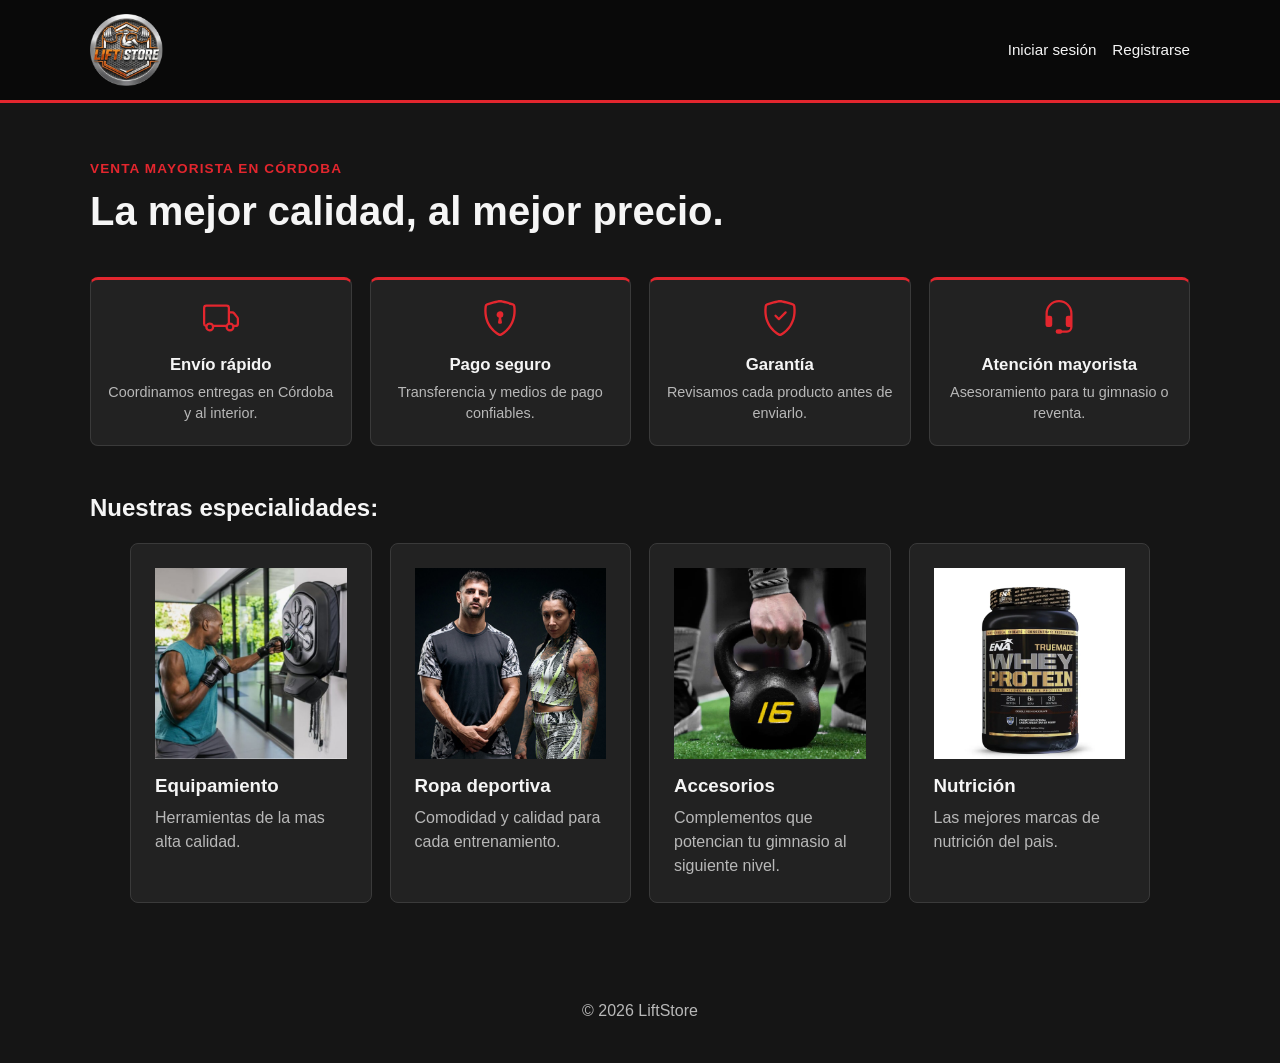
<file: index.html>
<!DOCTYPE html>
<html lang="es">
<head>
	<meta charset="UTF-8">
	<meta name="viewport" content="width=device-width, initial-scale=1.0">
	<title>LiftStore</title>
	<link rel="stylesheet" href="css/styles.css">
	<link rel="icon" href="assets/logo.png" type="image/png">
</head>
<body>
	<header class="header"></header>

	<main class="container contenido-inicio">
		<section class="introduccion">
			<p class="etiqueta-superior">Venta Mayorista en Córdoba</p>
			<h1>La mejor calidad, al mejor precio.</h1>
		</section>

		<section class="confianza">
			<div class="cuadricula-confianza">
				<article class="tarjeta-confianza">
					<svg class="icono-confianza" xmlns="http://www.w3.org/2000/svg" viewBox="0 0 16 16" aria-hidden="true" fill="currentColor">
						<path d="M0 3.5A1.5 1.5 0 0 1 1.5 2h9A1.5 1.5 0 0 1 12 3.5V5h1.02a1.5 1.5 0 0 1 1.17.563l1.481 1.85a1.5 1.5 0 0 1 .329.938V10.5a1.5 1.5 0 0 1-1.5 1.5H14a2 2 0 1 1-4 0H5a2 2 0 1 1-3.998-.085A1.5 1.5 0 0 1 0 10.5zm1.294 7.456A2 2 0 0 1 4.732 11h5.536a2 2 0 0 1 .732-.732V3.5a.5.5 0 0 0-.5-.5h-9a.5.5 0 0 0-.5.5v7a.5.5 0 0 0 .294.456M12 10a2 2 0 0 1 1.732 1h.768a.5.5 0 0 0 .5-.5V8.35a.5.5 0 0 0-.11-.312l-1.48-1.85A.5.5 0 0 0 13.02 6H12zm-9 1a1 1 0 1 0 0 2 1 1 0 0 0 0-2m9 0a1 1 0 1 0 0 2 1 1 0 0 0 0-2"/>
					</svg>
					<h2>Envío rápido</h2>
					<p>Coordinamos entregas en Córdoba y al interior.</p>
				</article>
				<article class="tarjeta-confianza">
					<svg class="icono-confianza" xmlns="http://www.w3.org/2000/svg" viewBox="0 0 16 16" aria-hidden="true" fill="currentColor">
						<path d="M5.338 1.59a61 61 0 0 0-2.837.856.48.48 0 0 0-.328.39c-.554 4.157.726 7.19 2.253 9.188a10.7 10.7 0 0 0 2.287 2.233c.346.244.652.42.893.533q.18.085.293.118a1 1 0 0 0 .101.025 1 1 0 0 0 .1-.025q.114-.034.294-.118c.24-.113.547-.29.893-.533a10.7 10.7 0 0 0 2.287-2.233c1.527-1.997 2.807-5.031 2.253-9.188a.48.48 0 0 0-.328-.39c-.651-.213-1.75-.56-2.837-.855C9.552 1.29 8.531 1.067 8 1.067c-.53 0-1.552.223-2.662.524zM5.072.56C6.157.265 7.31 0 8 0s1.843.265 2.928.56c1.11.3 2.229.655 2.887.87a1.54 1.54 0 0 1 1.044 1.262c.596 4.477-.787 7.795-2.465 9.99a11.8 11.8 0 0 1-2.517 2.453 7 7 0 0 1-1.048.625c-.28.132-.581.24-.829.24s-.548-.108-.829-.24a7 7 0 0 1-1.048-.625 11.8 11.8 0 0 1-2.517-2.453C1.928 10.487.545 7.169 1.141 2.692A1.54 1.54 0 0 1 2.185 1.43 63 63 0 0 1 5.072.56"/>
						<path d="M9.5 6.5a1.5 1.5 0 0 1-1 1.415l.385 1.99a.5.5 0 0 1-.491.595h-.788a.5.5 0 0 1-.49-.595l.384-1.99a1.5 1.5 0 1 1 2-1.415"/>
					</svg>
					<h2>Pago seguro</h2>
					<p>Transferencia y medios de pago confiables.</p>
				</article>
				<article class="tarjeta-confianza">
					<svg class="icono-confianza" xmlns="http://www.w3.org/2000/svg" viewBox="0 0 16 16" aria-hidden="true" fill="currentColor">
						<path d="M5.338 1.59a61 61 0 0 0-2.837.856.48.48 0 0 0-.328.39c-.554 4.157.726 7.19 2.253 9.188a10.7 10.7 0 0 0 2.287 2.233c.346.244.652.42.893.533q.18.085.293.118a1 1 0 0 0 .101.025 1 1 0 0 0 .1-.025q.114-.034.294-.118c.24-.113.547-.29.893-.533a10.7 10.7 0 0 0 2.287-2.233c1.527-1.997 2.807-5.031 2.253-9.188a.48.48 0 0 0-.328-.39c-.651-.213-1.75-.56-2.837-.855C9.552 1.29 8.531 1.067 8 1.067c-.53 0-1.552.223-2.662.524zM5.072.56C6.157.265 7.31 0 8 0s1.843.265 2.928.56c1.11.3 2.229.655 2.887.87a1.54 1.54 0 0 1 1.044 1.262c.596 4.477-.787 7.795-2.465 9.99a11.8 11.8 0 0 1-2.517 2.453 7 7 0 0 1-1.048.625c-.28.132-.581.24-.829.24s-.548-.108-.829-.24a7 7 0 0 1-1.048-.625 11.8 11.8 0 0 1-2.517-2.453C1.928 10.487.545 7.169 1.141 2.692A1.54 1.54 0 0 1 2.185 1.43 63 63 0 0 1 5.072.56"/>
						<path d="M10.854 5.146a.5.5 0 0 1 0 .708l-3 3a.5.5 0 0 1-.708 0l-1.5-1.5a.5.5 0 1 1 .708-.708L7.5 7.793l2.646-2.647a.5.5 0 0 1 .708 0"/>
					</svg>
					<h2>Garantía</h2>
					<p>Revisamos cada producto antes de enviarlo.</p>
				</article>
				<article class="tarjeta-confianza">
					<svg class="icono-confianza" xmlns="http://www.w3.org/2000/svg" viewBox="0 0 16 16" aria-hidden="true" fill="currentColor">
						<path d="M8 1a5 5 0 0 0-5 5v1h1a1 1 0 0 1 1 1v3a1 1 0 0 1-1 1H3a1 1 0 0 1-1-1V6a6 6 0 1 1 12 0v6a2.5 2.5 0 0 1-2.5 2.5H9.366a1 1 0 0 1-.866.5h-1a1 1 0 1 1 0-2h1a1 1 0 0 1 .866.5H11.5A1.5 1.5 0 0 0 13 12h-1a1 1 0 0 1-1-1V8a1 1 0 0 1 1-1h1V6a5 5 0 0 0-5-5"/>
					</svg>
					<h2>Atención mayorista</h2>
					<p>Asesoramiento para tu gimnasio o reventa.</p>
				</article>
			</div>
		</section>

		<section aria-labelledby="categorias-titulo">
			<h2 id="categorias-titulo">Nuestras especialidades:</h2>
			<div class="cuadricula-categorias">
				<a class="tarjeta-categoria" href="pages/equipamiento.html">
					<img class="imagen-categoria" src="assets/fotoequip.png" alt="Equipamiento de gimnasio">
					<h3>Equipamiento</h3>
					<p>Herramientas de la mas alta calidad.</p>
				</a>
				<a class="tarjeta-categoria" href="pages/ropa-deportiva.html">
					<img class="imagen-categoria" src="assets/fotoropadeportiva.png" alt="Ropa deportiva">
					<h3>Ropa deportiva</h3>
					<p>Comodidad y calidad para cada entrenamiento.</p>
				</a>
				<a class="tarjeta-categoria" href="pages/accesorios.html">
					<img class="imagen-categoria" src="assets/fotoaccesorio.png" alt="Accesorios deportivos">
					<h3>Accesorios</h3>
					<p>Complementos que potencian tu gimnasio al siguiente nivel.</p>
				</a>
				<a class="tarjeta-categoria" href="pages/nutricion.html">
					<img class="imagen-categoria" src="assets/proteina en polvo.png" alt="Nutrición deportiva">
					<h3>Nutrición</h3>
					<p>Las mejores marcas de nutrición del pais.</p>
				</a>
			</div>
		</section>

		<section id="seccion-destacados" class="destacados" hidden>
			<h2>Productos destacados</h2>
			<div id="destacados" class="lista-productos"></div>
		</section>
	</main>

	<footer class="footer">
		<p>&copy; 2026 LiftStore</p>
	</footer>

    <script src="js/sesion.js"></script>
    <script src="js/datos.js"></script>
    <script src="js/navbar.js"></script>
    <script src="js/cards.js"></script>
    <script src="js/productos.js"></script>
</body>
</html>
</file>
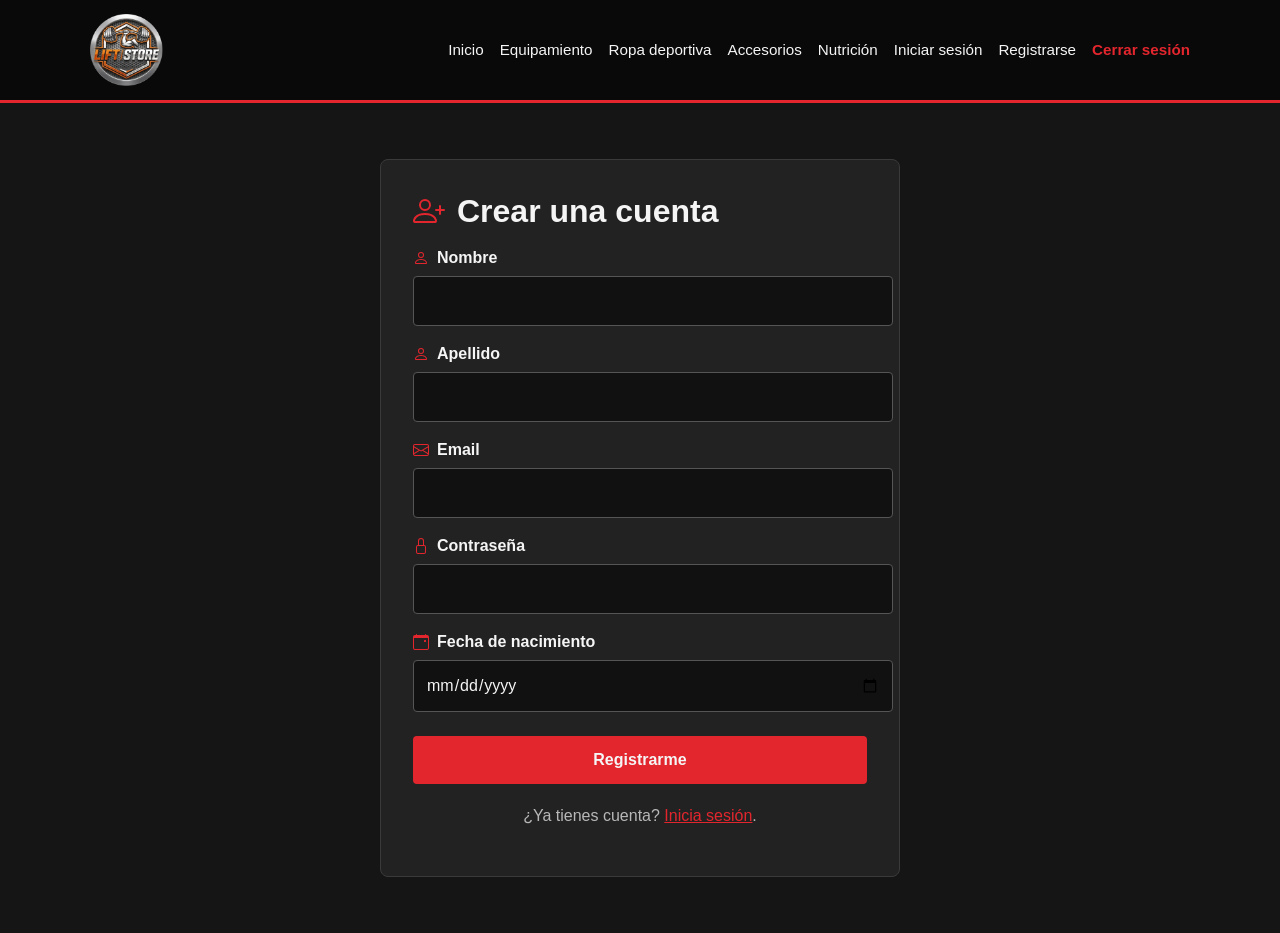
<file: registro.html>
<!DOCTYPE html>
<html lang="es">
<head>
    <meta charset="UTF-8">
    <meta name="viewport" content="width=device-width, initial-scale=1.0">
    <title>LiftStore | Registro</title>
    <link rel="stylesheet" href="styles.css">
    <link rel="icon" href="assets/logo.png" type="image/png">
</head>
<body>
    <header class="header">
        <nav class="navbar">
            <a class="marca" href="index.html" aria-label="LiftStore"><img src="assets/logo.png" alt="Logo de LiftStore"></a>
            <div class="enlaces-navegacion">
                <a href="index.html">Inicio</a>
                <a href="equipamiento.html">Equipamiento</a>
                <a href="ropa-deportiva.html">Ropa deportiva</a>
                <a href="accesorios.html">Accesorios</a>
                <a href="nutricion.html">Nutrición</a>
                <a href="login.html">Iniciar sesión</a>
                <a href="registro.html">Registrarse</a>
                <a class="cerrar-sesion" href="index.html">Cerrar sesión</a>
            </div>
        </nav>
    </header>
    <main class="container container-autenticacion">
        <section class="caja-formulario">
            <h1>
                <svg class="icono-formulario" xmlns="http://www.w3.org/2000/svg" viewBox="0 0 16 16" aria-hidden="true" fill="currentColor">
                    <path d="M6 8a3 3 0 1 0 0-6 3 3 0 0 0 0 6m2-3a2 2 0 1 1-4 0 2 2 0 0 1 4 0m4 8c0 1-1 1-1 1H1s-1 0-1-1 1-4 6-4 6 3 6 4m-1-.004c-.001-.246-.154-.986-.832-1.664C9.516 10.68 8.289 10 6 10s-3.516.68-4.168 1.332c-.678.678-.83 1.418-.832 1.664z"/>
                    <path fill-rule="evenodd" d="M13.5 5a.5.5 0 0 1 .5.5V7h1.5a.5.5 0 0 1 0 1H14v1.5a.5.5 0 0 1-1 0V8h-1.5a.5.5 0 0 1 0-1H13V5.5a.5.5 0 0 1 .5-.5"/>
                </svg>
                Crear una cuenta
            </h1>
            <form action="#" method="post">
                <label for="nombre">
                    <svg class="icono-campo" xmlns="http://www.w3.org/2000/svg" viewBox="0 0 16 16" aria-hidden="true" fill="currentColor">
                        <path d="M8 8a3 3 0 1 0 0-6 3 3 0 0 0 0 6m2-3a2 2 0 1 1-4 0 2 2 0 0 1 4 0m4 8c0 1-1 1-1 1H3s-1 0-1-1 1-4 6-4 6 3 6 4m-1-.004c-.001-.246-.154-.986-.832-1.664C11.516 10.68 10.289 10 8 10s-3.516.68-4.168 1.332c-.678.678-.83 1.418-.832 1.664z"/>
                    </svg>
                    Nombre
                </label>
                <input type="text" id="nombre" name="nombre" required>
                <label for="apellido">
                    <svg class="icono-campo" xmlns="http://www.w3.org/2000/svg" viewBox="0 0 16 16" aria-hidden="true" fill="currentColor">
                        <path d="M8 8a3 3 0 1 0 0-6 3 3 0 0 0 0 6m2-3a2 2 0 1 1-4 0 2 2 0 0 1 4 0m4 8c0 1-1 1-1 1H3s-1 0-1-1 1-4 6-4 6 3 6 4m-1-.004c-.001-.246-.154-.986-.832-1.664C11.516 10.68 10.289 10 8 10s-3.516.68-4.168 1.332c-.678.678-.83 1.418-.832 1.664z"/>
                    </svg>
                    Apellido
                </label>
                <input type="text" id="apellido" name="apellido" required>
                <label for="email">
                    <svg class="icono-campo" xmlns="http://www.w3.org/2000/svg" viewBox="0 0 16 16" aria-hidden="true" fill="currentColor">
                        <path d="M0 4a2 2 0 0 1 2-2h12a2 2 0 0 1 2 2v8a2 2 0 0 1-2 2H2a2 2 0 0 1-2-2zm2-1a1 1 0 0 0-1 1v.217l7 4.2 7-4.2V4a1 1 0 0 0-1-1zm13 2.383-4.708 2.825L15 11.105zm-.034 6.876-5.64-3.471L8 9.583l-1.326-.795-5.64 3.47A1 1 0 0 0 2 13h12a1 1 0 0 0 .966-.741M1 11.105l4.708-2.897L1 5.383z"/>
                    </svg>
                    Email
                </label>
                <input type="email" id="email" name="email" required>
                <label for="password">
                    <svg class="icono-campo" xmlns="http://www.w3.org/2000/svg" viewBox="0 0 16 16" aria-hidden="true" fill="currentColor">
                        <path d="M8 1a2 2 0 0 1 2 2v4H6V3a2 2 0 0 1 2-2m3 6V3a3 3 0 0 0-6 0v4a2 2 0 0 0-2 2v5a2 2 0 0 0 2 2h6a2 2 0 0 0 2-2V9a2 2 0 0 0-2-2M5 8h6a1 1 0 0 1 1 1v5a1 1 0 0 1-1 1H5a1 1 0 0 1-1-1V9a1 1 0 0 1 1-1"/>
                    </svg>
                    Contraseña
                </label>
                <input type="password" id="password" name="password" required>
                <label for="fecha-nacimiento">
                    <svg class="icono-campo" xmlns="http://www.w3.org/2000/svg" viewBox="0 0 16 16" aria-hidden="true" fill="currentColor">
                        <path d="M11 6.5a.5.5 0 0 1 .5-.5h1a.5.5 0 0 1 .5.5v1a.5.5 0 0 1-.5.5h-1a.5.5 0 0 1-.5-.5z"/>
                        <path d="M3.5 0a.5.5 0 0 1 .5.5V1h8V.5a.5.5 0 0 1 1 0V1h1a2 2 0 0 1 2 2v11a2 2 0 0 1-2 2H2a2 2 0 0 1-2-2V3a2 2 0 0 1 2-2h1V.5a.5.5 0 0 1 .5-.5M1 4v10a1 1 0 0 0 1 1h12a1 1 0 0 0 1-1V4z"/>
                    </svg>
                    Fecha de nacimiento
                </label>
                <input type="date" id="fecha-nacimiento" name="fecha-nacimiento" required>
                <button type="submit">Registrarme</button>
            </form>
            <p class="nota-formulario">¿Ya tienes cuenta? <a href="login.html">Inicia sesión</a>.</p>
        </section>
    </main>
</body>
</html>
</file>
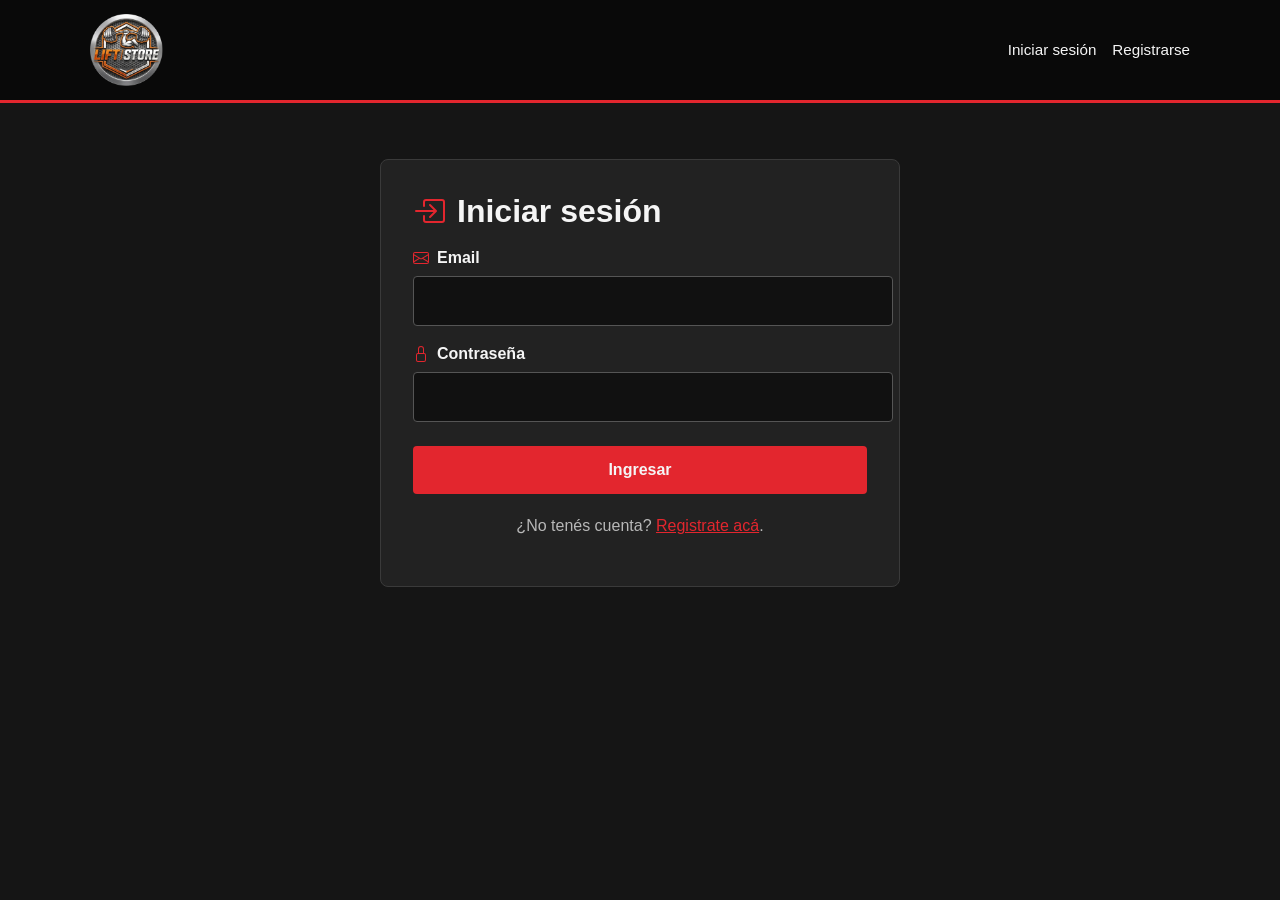
<file: pages/accesorios.html>
<!doctype html>
<html lang="es">
  <head>
    <meta charset="UTF-8" />
    <meta name="viewport" content="width=device-width, initial-scale=1.0" />
    <title>LiftStore</title>
    <link rel="stylesheet" href="../css/styles.css" />
    <link rel="icon" href="../assets/logo.png" type="image/png" />
  </head>

  <body>
    <header class="header"></header>
    <main class="contenedor pagina-categoria">
      <h1 id="titulo-pag"></h1>
      <p>Complementos esenciales para el entrenamiento.</p>
      <div class="lista-productos" id="lista-productos" data-categoria="accesorios"></div>
    </main>

    <script src="../js/sesion.js"></script>
    <script src="../js/datos.js"></script>
    <script src="../js/navbar.js"></script>
    <script src="../js/cards.js"></script>
    <script src="../js/productos.js"></script>
</body>
</html>
</file>
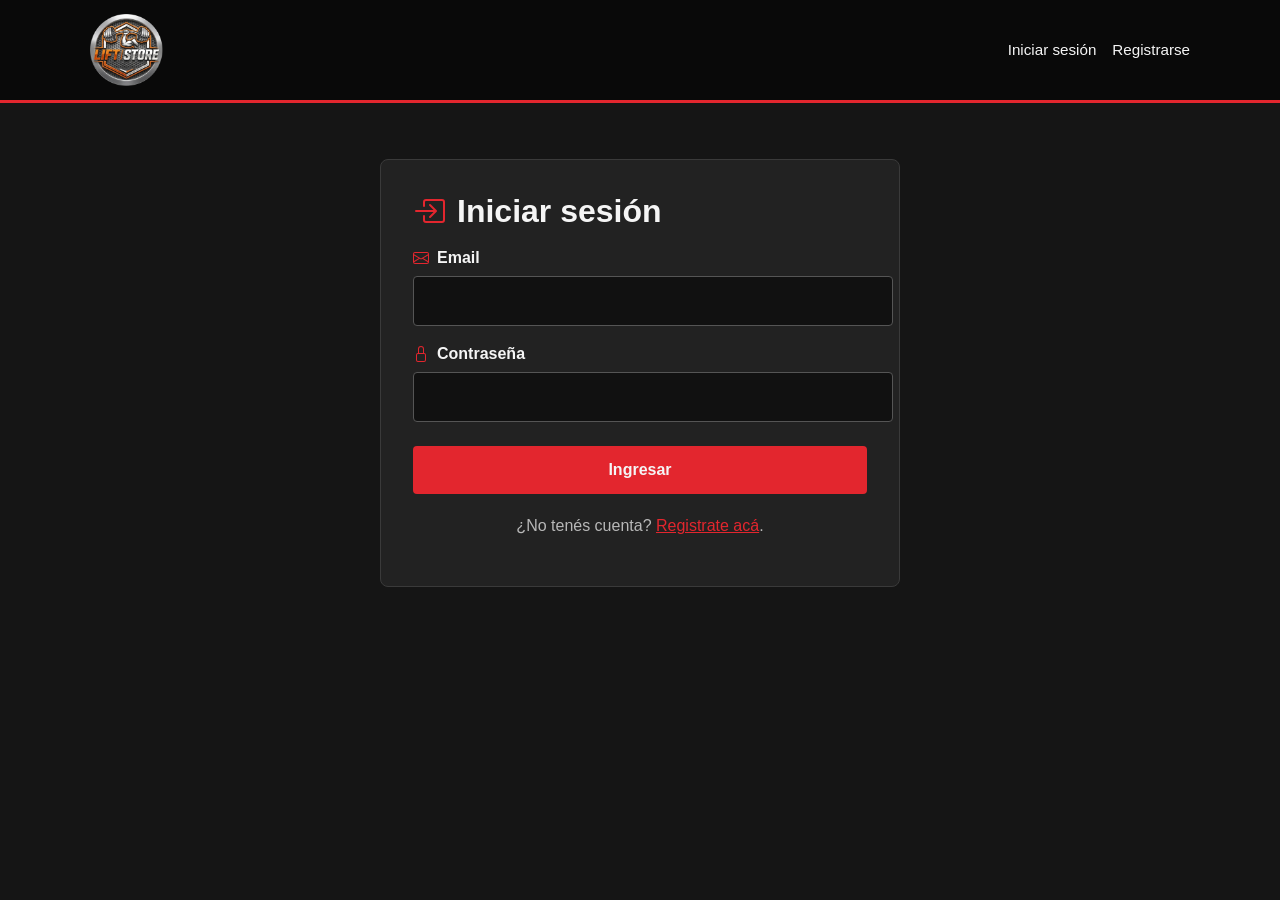
<file: pages/carrito.html>
<!doctype html>
<html lang="es">
  <head>
    <meta charset="UTF-8" />
    <meta name="viewport" content="width=device-width, initial-scale=1.0" />
    <title>LiftStore | Carrito</title>
    <link rel="stylesheet" href="../css/styles.css" />
    <link rel="icon" href="../assets/logo.png" type="image/png" />
  </head>
  <body>
    <header class="header"></header>
    <main class="contenedor pagina-categoria">
      <h1 id="titulo-pag"></h1>
      <div id="lista-carrito" class="lista-carrito"></div>
    </main>

    <script src="../js/sesion.js"></script>
    <script src="../js/datos.js"></script>
    <script src="../js/navbar.js"></script>
    <script src="../js/carrito.js"></script>
</body>
</html>
</file>
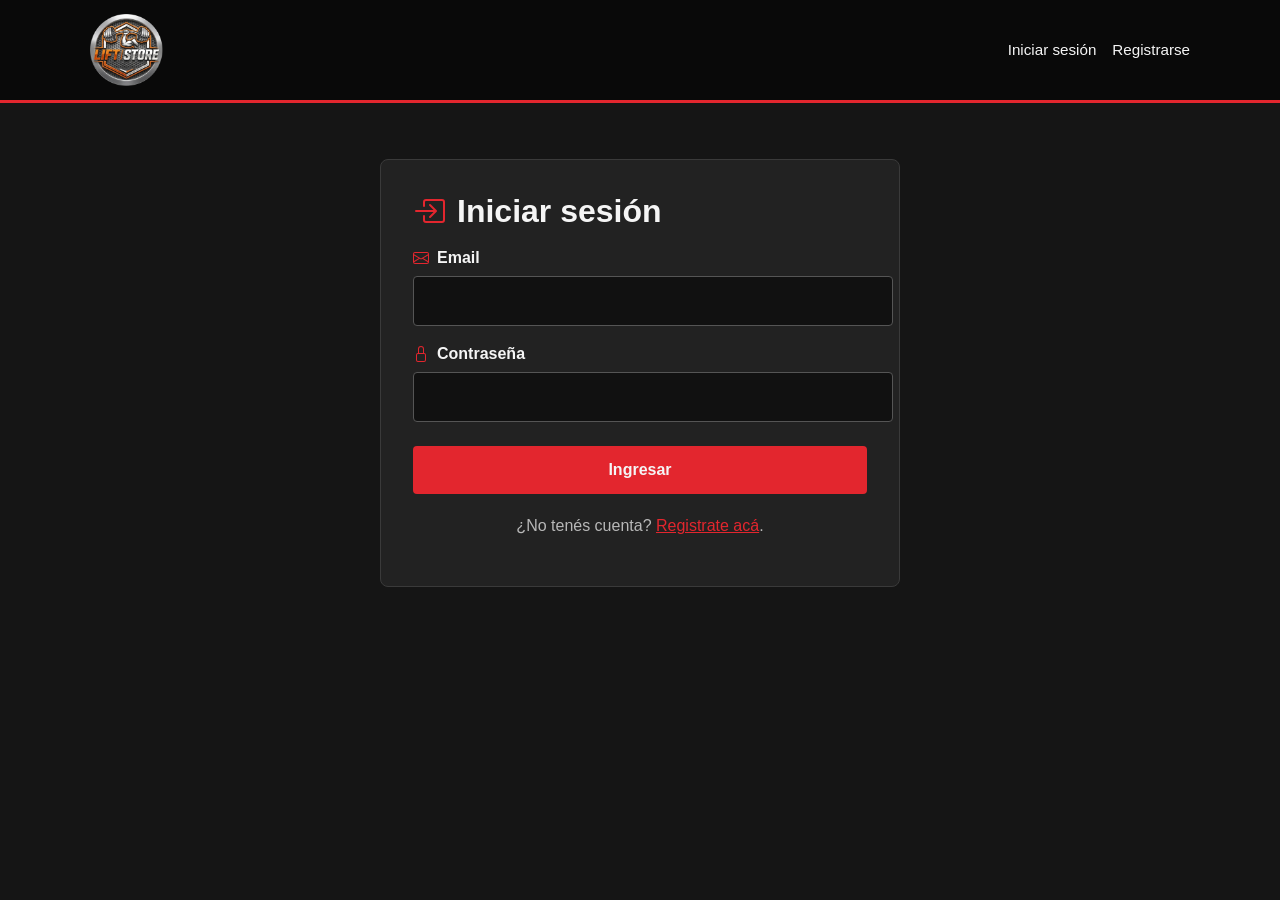
<file: pages/equipamiento.html>
<!doctype html>
<html lang="es">
  <head>
    <meta charset="UTF-8" />
    <meta name="viewport" content="width=device-width, initial-scale=1.0" />
    <title>LiftStore</title>
    <link rel="stylesheet" href="../css/styles.css" />
    <link rel="icon" href="../assets/logo.png" type="image/png" />
  </head>
  <body>
    <header class="header"></header>
    <main class="contenedor pagina-categoria">
      <h1 id="titulo-pag"></h1>
      <p>Herramientas para entrenar con intensidad y seguridad.</p>
      <div class="lista-productos" id="lista-productos" data-categoria="equipamiento"></div>
    </main>

    <script src="../js/sesion.js"></script>
    <script src="../js/datos.js"></script>
    <script src="../js/navbar.js"></script>
    <script src="../js/cards.js"></script>
    <script src="../js/productos.js"></script>
</body>
</html>
</file>
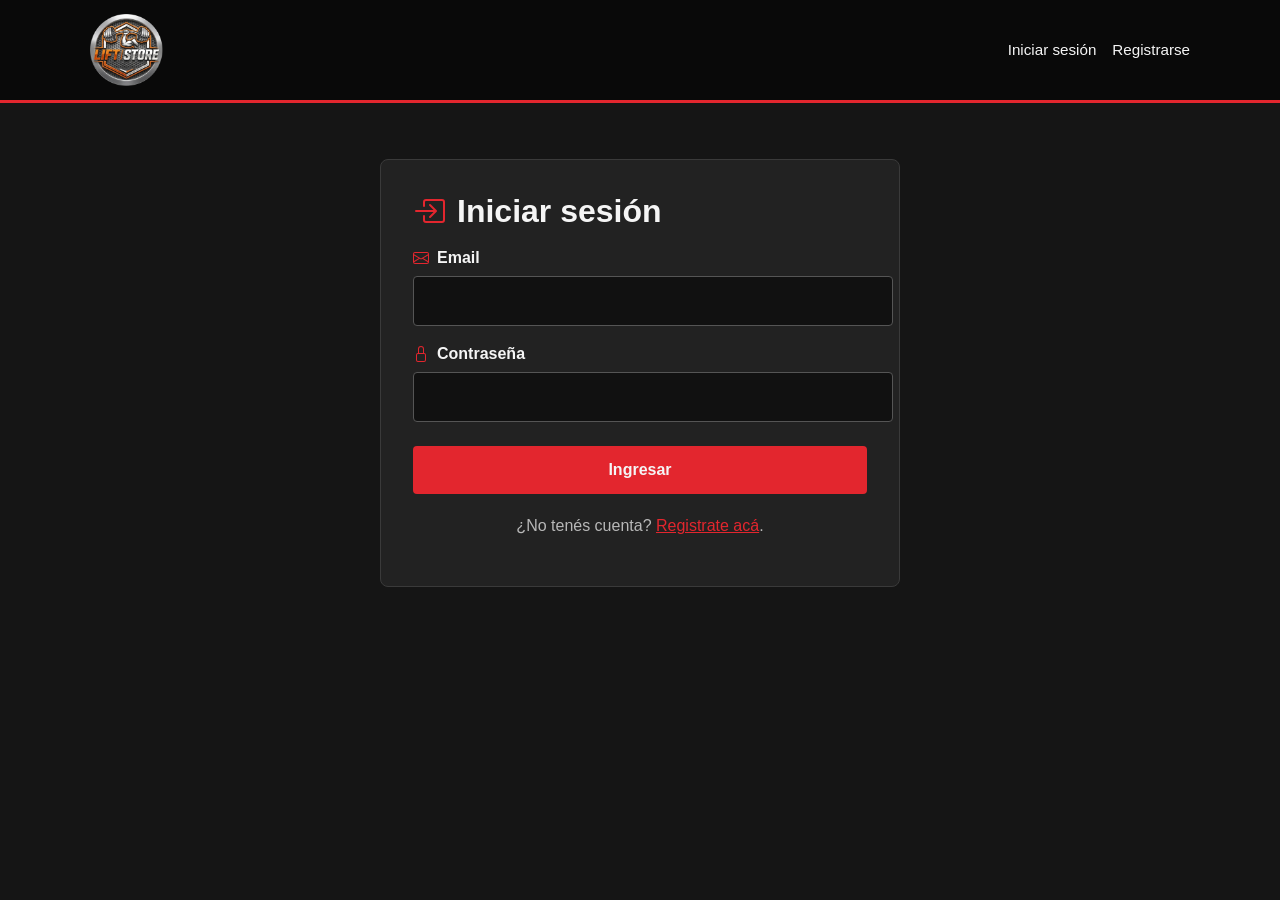
<file: pages/login.html>
<!doctype html>
<html lang="es">
  <head>
    <meta charset="UTF-8" />
    <meta name="viewport" content="width=device-width, initial-scale=1.0" />
    <title>LiftStore | Iniciar sesión</title>
    <link rel="stylesheet" href="../css/styles.css" />
    <link rel="icon" href="../assets/logo.png" type="image/png" />
  </head>
  <body>
    <header class="header"></header>
    <main class="container container-autenticacion">
      <section class="caja-formulario">
        <h1>
          <svg class="icono-formulario" xmlns="http://www.w3.org/2000/svg" viewBox="0 0 16 16" aria-hidden="true" fill="currentColor">
            <path fill-rule="evenodd" d="M6 3.5a.5.5 0 0 1 .5-.5h8a.5.5 0 0 1 .5.5v9a.5.5 0 0 1-.5.5h-8a.5.5 0 0 1-.5-.5v-2a.5.5 0 0 0-1 0v2A1.5 1.5 0 0 0 6.5 14h8a1.5 1.5 0 0 0 1.5-1.5v-9A1.5 1.5 0 0 0 14.5 2h-8A1.5 1.5 0 0 0 5 3.5v2a.5.5 0 0 0 1 0z"/>
            <path fill-rule="evenodd" d="M11.854 8.354a.5.5 0 0 0 0-.708l-3-3a.5.5 0 1 0-.708.708L10.293 7.5H1.5a.5.5 0 0 0 0 1h8.793l-2.147 2.146a.5.5 0 0 0 .708.708z"/>
          </svg>
          Iniciar sesión
        </h1>
        <form action="#" method="post" id="form-login">
          <label for="email">
            <svg class="icono-campo" xmlns="http://www.w3.org/2000/svg" viewBox="0 0 16 16" aria-hidden="true" fill="currentColor">
              <path d="M0 4a2 2 0 0 1 2-2h12a2 2 0 0 1 2 2v8a2 2 0 0 1-2 2H2a2 2 0 0 1-2-2zm2-1a1 1 0 0 0-1 1v.217l7 4.2 7-4.2V4a1 1 0 0 0-1-1zm13 2.383-4.708 2.825L15 11.105zm-.034 6.876-5.64-3.471L8 9.583l-1.326-.795-5.64 3.47A1 1 0 0 0 2 13h12a1 1 0 0 0 .966-.741M1 11.105l4.708-2.897L1 5.383z"/>
            </svg>
            Email
          </label>
          <input type="email" id="email" name="email" required />
          <label for="password">
            <svg class="icono-campo" xmlns="http://www.w3.org/2000/svg" viewBox="0 0 16 16" aria-hidden="true" fill="currentColor">
              <path d="M8 1a2 2 0 0 1 2 2v4H6V3a2 2 0 0 1 2-2m3 6V3a3 3 0 0 0-6 0v4a2 2 0 0 0-2 2v5a2 2 0 0 0 2 2h6a2 2 0 0 0 2-2V9a2 2 0 0 0-2-2M5 8h6a1 1 0 0 1 1 1v5a1 1 0 0 1-1 1H5a1 1 0 0 1-1-1V9a1 1 0 0 1 1-1"/>
            </svg>
            Contraseña
          </label>
          <input type="password" id="password" name="password" required />
          <button type="submit">Ingresar</button>
        </form>
        <p class="nota-formulario">
          ¿No tenés cuenta? <a href="registro.html">Registrate acá</a>.
        </p>
      </section>
    </main>

    <script src="../js/sesion.js"></script>
    <script src="../js/datos.js"></script>
    <script src="../js/navbar.js"></script>
</body>
</html>
</file>
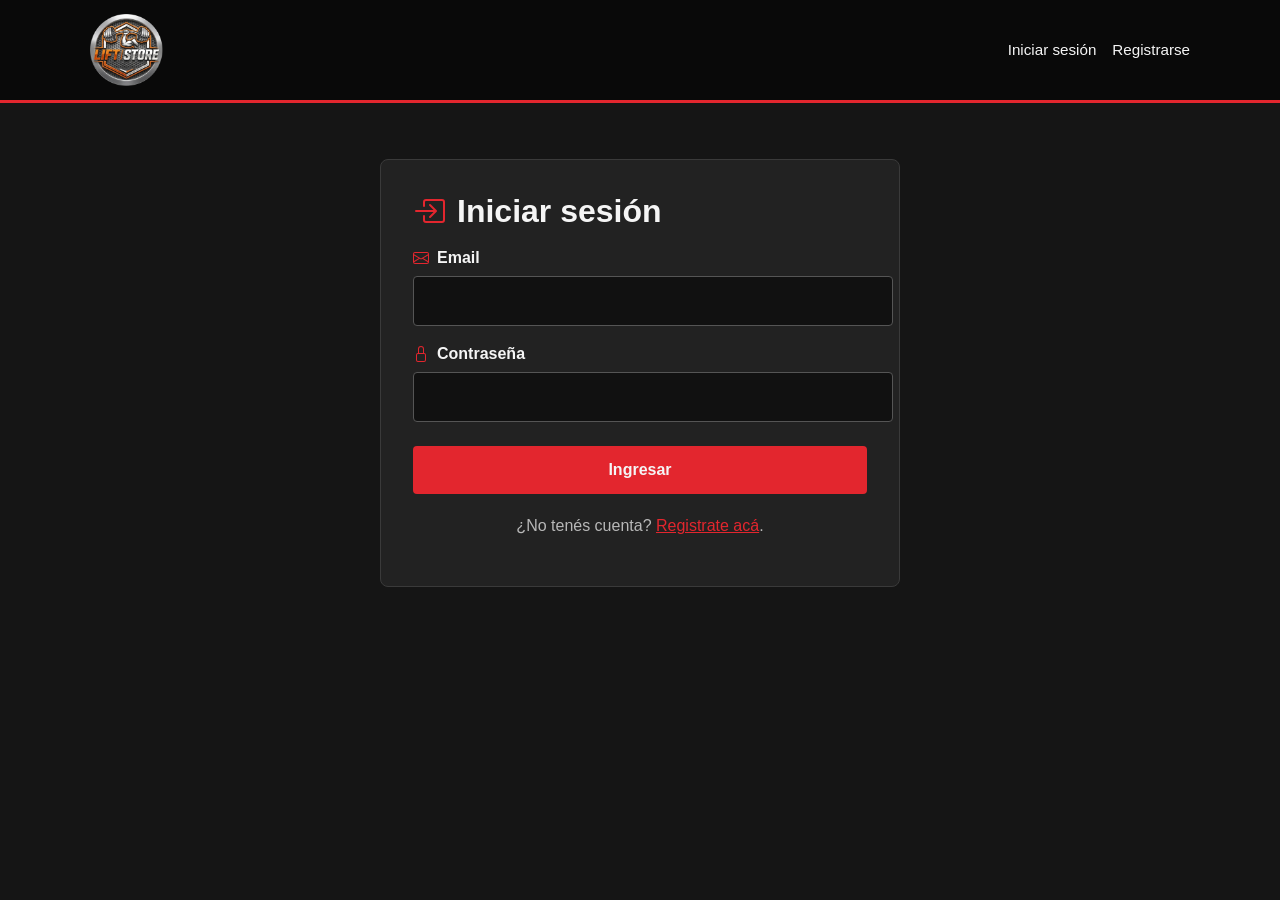
<file: pages/nutricion.html>
<!doctype html>
<html lang="es">
  <head>
    <meta charset="UTF-8" />
    <meta name="viewport" content="width=device-width, initial-scale=1.0" />
    <title>LiftStore</title>
    <link rel="stylesheet" href="../css/styles.css" />
    <link rel="icon" href="../assets/logo.png" type="image/png" />
  </head>
  <body>
    <header class="header"></header>
    <main class="contenedor pagina-categoria">
      <h1 id="titulo-pag"></h1>
      <p>Opciones para maximizar el rendimiento y facilitar dietas.</p>
      <div class="lista-productos" id="lista-productos" data-categoria="nutricion"></div>
    </main>

    <script src="../js/sesion.js"></script>
    <script src="../js/datos.js"></script>
    <script src="../js/navbar.js"></script>
    <script src="../js/cards.js"></script>
    <script src="../js/productos.js"></script>
</body>
</html>
</file>
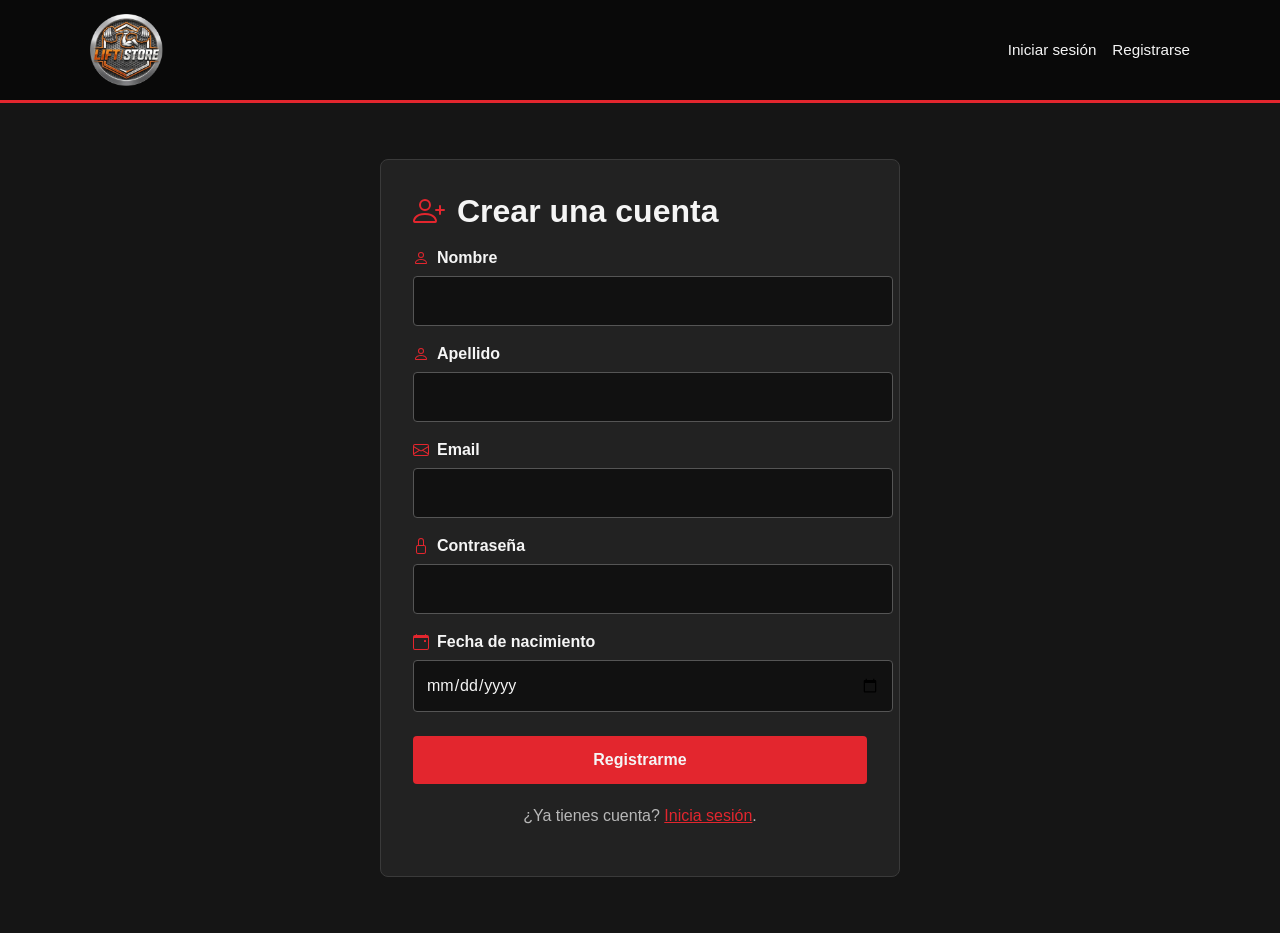
<file: pages/registro.html>
<!DOCTYPE html>
<html lang="es">
<head>
    <meta charset="UTF-8">
    <meta name="viewport" content="width=device-width, initial-scale=1.0">
    <title>LiftStore | Registro</title>
    <link rel="stylesheet" href="../css/styles.css">
    <link rel="icon" href="../assets/logo.png" type="image/png">
</head>
<body>
    <header class="header"></header>
    <main class="container container-autenticacion">
        <section class="caja-formulario">
            <h1>
                <svg class="icono-formulario" xmlns="http://www.w3.org/2000/svg" viewBox="0 0 16 16" aria-hidden="true" fill="currentColor">
                    <path d="M6 8a3 3 0 1 0 0-6 3 3 0 0 0 0 6m2-3a2 2 0 1 1-4 0 2 2 0 0 1 4 0m4 8c0 1-1 1-1 1H1s-1 0-1-1 1-4 6-4 6 3 6 4m-1-.004c-.001-.246-.154-.986-.832-1.664C9.516 10.68 8.289 10 6 10s-3.516.68-4.168 1.332c-.678.678-.83 1.418-.832 1.664z"/>
                    <path fill-rule="evenodd" d="M13.5 5a.5.5 0 0 1 .5.5V7h1.5a.5.5 0 0 1 0 1H14v1.5a.5.5 0 0 1-1 0V8h-1.5a.5.5 0 0 1 0-1H13V5.5a.5.5 0 0 1 .5-.5"/>
                </svg>
                Crear una cuenta
            </h1>
            <form action="#" method="post">
                <label for="nombre">
                    <svg class="icono-campo" xmlns="http://www.w3.org/2000/svg" viewBox="0 0 16 16" aria-hidden="true" fill="currentColor">
                        <path d="M8 8a3 3 0 1 0 0-6 3 3 0 0 0 0 6m2-3a2 2 0 1 1-4 0 2 2 0 0 1 4 0m4 8c0 1-1 1-1 1H3s-1 0-1-1 1-4 6-4 6 3 6 4m-1-.004c-.001-.246-.154-.986-.832-1.664C11.516 10.68 10.289 10 8 10s-3.516.68-4.168 1.332c-.678.678-.83 1.418-.832 1.664z"/>
                    </svg>
                    Nombre
                </label>
                <input type="text" id="nombre" name="nombre" required>
                <label for="apellido">
                    <svg class="icono-campo" xmlns="http://www.w3.org/2000/svg" viewBox="0 0 16 16" aria-hidden="true" fill="currentColor">
                        <path d="M8 8a3 3 0 1 0 0-6 3 3 0 0 0 0 6m2-3a2 2 0 1 1-4 0 2 2 0 0 1 4 0m4 8c0 1-1 1-1 1H3s-1 0-1-1 1-4 6-4 6 3 6 4m-1-.004c-.001-.246-.154-.986-.832-1.664C11.516 10.68 10.289 10 8 10s-3.516.68-4.168 1.332c-.678.678-.83 1.418-.832 1.664z"/>
                    </svg>
                    Apellido
                </label>
                <input type="text" id="apellido" name="apellido" required>
                <label for="email">
                    <svg class="icono-campo" xmlns="http://www.w3.org/2000/svg" viewBox="0 0 16 16" aria-hidden="true" fill="currentColor">
                        <path d="M0 4a2 2 0 0 1 2-2h12a2 2 0 0 1 2 2v8a2 2 0 0 1-2 2H2a2 2 0 0 1-2-2zm2-1a1 1 0 0 0-1 1v.217l7 4.2 7-4.2V4a1 1 0 0 0-1-1zm13 2.383-4.708 2.825L15 11.105zm-.034 6.876-5.64-3.471L8 9.583l-1.326-.795-5.64 3.47A1 1 0 0 0 2 13h12a1 1 0 0 0 .966-.741M1 11.105l4.708-2.897L1 5.383z"/>
                    </svg>
                    Email
                </label>
                <input type="email" id="email" name="email" required>
                <label for="password">
                    <svg class="icono-campo" xmlns="http://www.w3.org/2000/svg" viewBox="0 0 16 16" aria-hidden="true" fill="currentColor">
                        <path d="M8 1a2 2 0 0 1 2 2v4H6V3a2 2 0 0 1 2-2m3 6V3a3 3 0 0 0-6 0v4a2 2 0 0 0-2 2v5a2 2 0 0 0 2 2h6a2 2 0 0 0 2-2V9a2 2 0 0 0-2-2M5 8h6a1 1 0 0 1 1 1v5a1 1 0 0 1-1 1H5a1 1 0 0 1-1-1V9a1 1 0 0 1 1-1"/>
                    </svg>
                    Contraseña
                </label>
                <input type="password" id="password" name="password" required>
                <label for="fecha-nacimiento">
                    <svg class="icono-campo" xmlns="http://www.w3.org/2000/svg" viewBox="0 0 16 16" aria-hidden="true" fill="currentColor">
                        <path d="M11 6.5a.5.5 0 0 1 .5-.5h1a.5.5 0 0 1 .5.5v1a.5.5 0 0 1-.5.5h-1a.5.5 0 0 1-.5-.5z"/>
                        <path d="M3.5 0a.5.5 0 0 1 .5.5V1h8V.5a.5.5 0 0 1 1 0V1h1a2 2 0 0 1 2 2v11a2 2 0 0 1-2 2H2a2 2 0 0 1-2-2V3a2 2 0 0 1 2-2h1V.5a.5.5 0 0 1 .5-.5M1 4v10a1 1 0 0 0 1 1h12a1 1 0 0 0 1-1V4z"/>
                    </svg>
                    Fecha de nacimiento
                </label>
                <input type="date" id="fecha-nacimiento" name="fecha-nacimiento" required>
                <button type="submit">Registrarme</button>
            </form>
            <p class="nota-formulario">¿Ya tienes cuenta? <a href="login.html">Inicia sesión</a>.</p>
        </section>
    </main>
    <script src="../js/sesion.js"></script>
    <script src="../js/datos.js"></script>
    <script src="../js/navbar.js"></script>
</body>
</html>
</file>
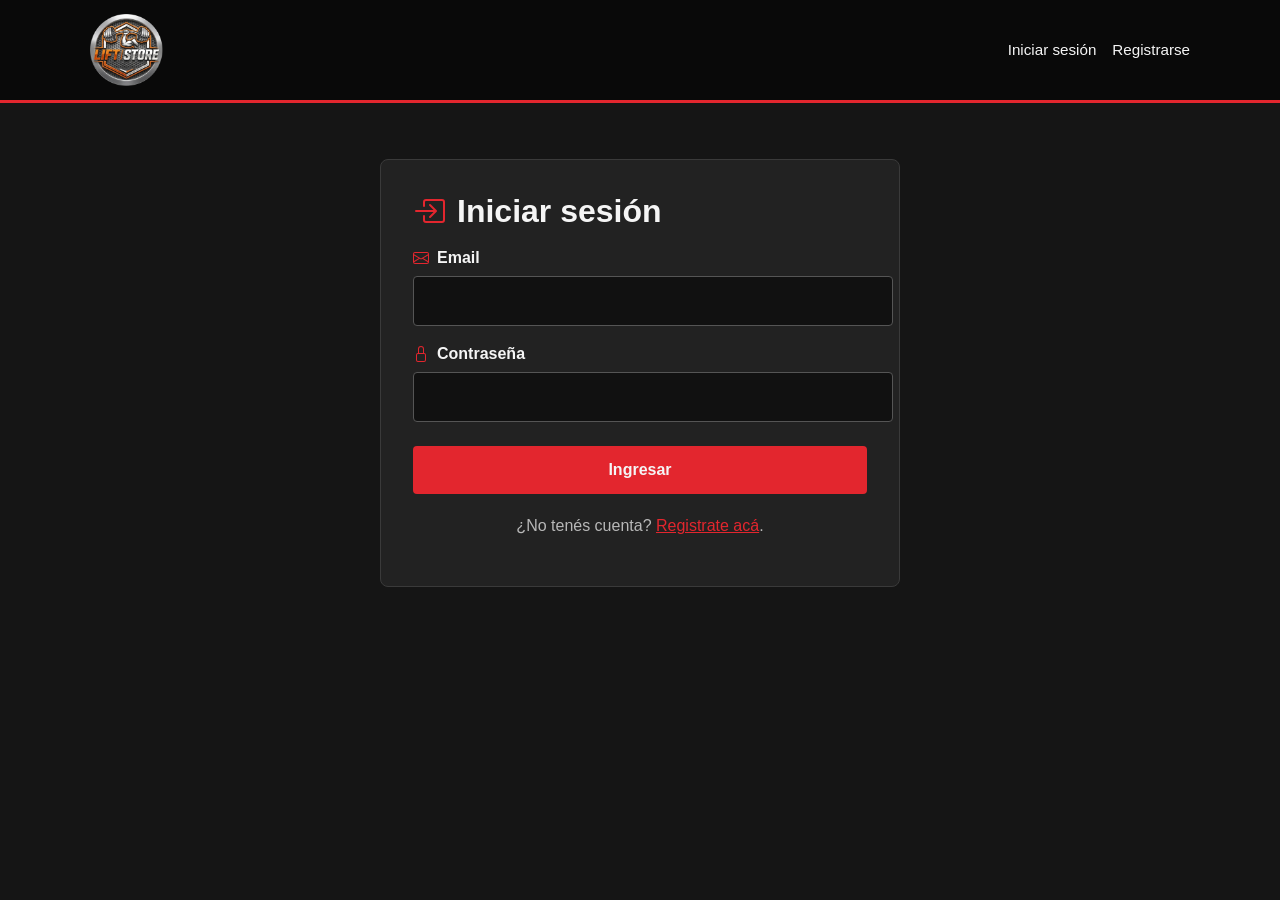
<file: pages/ropa-deportiva.html>
<!DOCTYPE html>
<html lang="es">
<head>
    <meta charset="UTF-8">
    <meta name="viewport" content="width=device-width, initial-scale=1.0">
    <title>LiftStore</title>
    <link rel="stylesheet" href="../css/styles.css">
    <link rel="icon" href="../assets/logo.png" type="image/png">
</head>
<body>
    <header class="header"></header>
    <main class="contenedor pagina-categoria">
        <h1 id="titulo-pag"></h1>
        <p>Prendas cómodas para moverte con libertad.</p>
        <div class="lista-productos" id="lista-productos" data-categoria="ropa-deportiva"></div>
    </main>

    <script src="../js/sesion.js"></script>
    <script src="../js/datos.js"></script>
    <script src="../js/navbar.js"></script>
    <script src="../js/cards.js"></script>
    <script src="../js/productos.js"></script>
</body>
</html>
</file>
<file: css/styles.css>
:root {
    --rojo: #e3262e;
    --rojo-oscuro: #a71920;
    --negro: #090909;
    --fondo: #151515;
    --texto: #f5f5f5;
    --gris: #b8b8b8;
    --panel: #222222;
    --borde: #3a3a3a;
    --white: #ffffff;
    --border: #d9e1ec;
}

body {
    margin: 0;
    color: var(--texto);
    background: var(--fondo);
    font-family: Arial, sans-serif;
    line-height: 1.5;
}

.header {
    background: var(--negro);
    color: var(--texto);
    border-bottom: 3px solid var(--rojo);
}

.navbar {
    display: flex;
    align-items: center;
    justify-content: space-between;
    gap: 24px;
    max-width: 1100px;
    margin: 0 auto;
    padding: 14px 24px;
}

.marca {
    display: block;
    height: 72px;
    color: var(--texto);
    text-decoration: none;
    white-space: nowrap;
}

.marca img {
    display: block;
    width: auto;
    height: 100%;
    object-fit: contain;
}

.enlaces-navegacion {
    display: flex;
    flex-wrap: wrap;
    justify-content: flex-end;
    gap: 10px 16px;
}

.enlaces-navegacion a {
    color: var(--texto);
    font-size: 0.95rem;
    text-decoration: none;
}

.enlaces-navegacion a:hover,
.enlaces-navegacion a:focus {
    color: var(--rojo);
}

.enlaces-navegacion .cerrar-sesion {
    color: var(--rojo);
    font-weight: bold;
}

.container,
.contenedor {
    max-width: 1100px;
    margin: 0 auto;
    padding: 56px 24px;
}

.pagina-categoria {
    text-align: center;
}

.pagina-categoria h1 {
    margin-bottom: 0;
    font-size: 2.6rem;
    letter-spacing: 0.04em;
    text-transform: uppercase;
}

.pagina-categoria h1::after {
    content: "";
    display: block;
    width: 64px;
    height: 4px;
    margin: 14px auto 0;
    border-radius: 2px;
    background: var(--rojo);
}

.pagina-categoria > p {
    max-width: 560px;
    margin: 18px auto 0;
    color: var(--gris);
    font-size: 1.1rem;
}

.pagina-categoria .lista-productos {
    text-align: left;
}

.introduccion {
    margin-bottom: 42px;
}

.confianza {
    margin-bottom: 48px;
}

.cuadricula-confianza {
    display: grid;
    grid-template-columns: repeat(4, 1fr);
    gap: 18px;
}

.tarjeta-confianza {
    padding: 20px 16px;
    border: 1px solid var(--borde);
    border-top: 3px solid var(--rojo);
    border-radius: 8px;
    background: var(--panel);
    text-align: center;
    transition: transform 160ms ease, box-shadow 160ms ease, border-color 160ms ease;
}

.tarjeta-confianza:hover {
    transform: translateY(-3px);
    border-color: var(--rojo);
    box-shadow: 0 8px 20px rgba(227, 38, 46, 0.22);
}

.icono-confianza {
    width: 36px;
    height: 36px;
    color: var(--rojo);
    fill: currentColor;
}

.tarjeta-confianza h2 {
    margin: 12px 0 6px;
    font-size: 1.05rem;
}

.tarjeta-confianza p {
    margin: 0;
    color: var(--gris);
    font-size: 0.9rem;
}

.contenido-inicio {
    min-height: 100%;
}

.etiqueta-superior {
    margin: 0 0 8px;
    color: var(--rojo);
    font-size: 0.85rem;
    font-weight: bold;
    letter-spacing: 0.08em;
    text-transform: uppercase;
}

h1,
h2,
h3 {
    line-height: 1.2;
}

h1 {
    margin: 0 0 16px;
    font-size: 2.5rem;
}

h2 {
    margin: 0 0 20px;
}

.cuadricula-categorias {
    display: grid;
    grid-template-columns: repeat(4, 1fr);
    gap: 18px;
    width: min(100%, 1020px);
    margin: 0 auto;
}

.tarjeta-categoria {
    display: block;
    padding: 24px;
    border: 1px solid var(--borde);
    border-radius: 8px;
    color: var(--texto);
    background: var(--panel);
    text-decoration: none;
    transition: transform 160ms ease, box-shadow 160ms ease;
}

.tarjeta-categoria:hover,
.tarjeta-categoria:focus {
    transform: translateY(-3px);
    box-shadow: 0 8px 20px rgba(227, 38, 46, 0.22);
    border-color: var(--rojo);
}

.icono-categoria {
    font-size: 2rem;
}

.imagen-categoria,
.imagen-producto {
    display: block;
    width: 100%;
    object-fit: contain;
    background: #ffffff;
}

.imagen-categoria {
    aspect-ratio: 1 / 1;
    margin-bottom: 16px;
}

.tarjeta-categoria h3 {
    margin: 14px 0 8px;
}

.tarjeta-categoria p,
.lista-productos p {
    margin: 0;
    color: var(--gris);
}

.lista-productos {
    display: grid;
    grid-template-columns: repeat(3, 1fr);
    gap: 18px;
    width: min(100%, 1020px);
    margin: 28px auto 0;
}

.producto {
    display: flex;
    flex-direction: column;
    padding: 22px;
    border-left: 4px solid var(--rojo);
    background: var(--panel);
}

.imagen-producto {
    aspect-ratio: 1 / 1;
    margin: -22px -22px 18px;
    width: calc(100% + 44px);
}

.producto h2 {
    margin: 0 0 8px;
    font-size: 1.15rem;
}

.lista-productos .precio {
    margin: 12px 0;
    color: var(--texto);
    font-size: 1.2rem;
    font-weight: bold;
}

.cantidad {
    margin-top: auto;
    display: flex;
    align-items: center;
    justify-content: center;
    gap: 16px;
}

.cantidad button {
    width: 36px;
    margin: 0;
    padding: 6px;
}

.valor-cantidad {
    min-width: 24px;
    text-align: center;
    font-weight: bold;
}

.container-autenticacion {
    max-width: 520px;
}

.caja-formulario {
    padding: 32px;
    border: 1px solid var(--borde);
    border-radius: 8px;
    background: var(--panel);
}

.caja-formulario h1 {
    display: flex;
    align-items: center;
    gap: 12px;
    font-size: 2rem;
}

.icono-formulario {
    width: 32px;
    height: 32px;
    flex-shrink: 0;
    color: var(--rojo);
    fill: currentColor;
}

.caja-formulario label {
    display: flex;
    align-items: center;
    gap: 8px;
}

.icono-campo {
    width: 16px;
    height: 16px;
    flex-shrink: 0;
    color: var(--rojo);
    fill: currentColor;
}

label {
    display: block;
    margin: 16px 0 6px;
    font-weight: bold;
}

input {
    width: 100%;
    padding: 12px;
    border: 1px solid #555555;
    color: var(--texto);
    background: #111111;
    border-radius: 4px;
    font: inherit;
}

button {
    width: 100%;
    margin-top: 24px;
    padding: 12px;
    border: 0;
    border-radius: 4px;
    color: var(--texto);
    background: var(--rojo);
    cursor: pointer;
    font: inherit;
    font-weight: bold;
}

button:hover,
button:focus {
    background: var(--rojo-oscuro);
}

.nota-formulario {
    margin-top: 20px;
    color: var(--gris);
    text-align: center;
}

.nota-formulario a {
    color: var(--rojo);
}

.footer {
    padding: 24px;
    color: var(--gris);
    text-align: center;
}

@media (max-width: 800px) {
    .cuadricula-confianza {
        grid-template-columns: repeat(2, 1fr);
    }
}

@media (max-width: 520px) {
    .marca {
        height: 60px;
    }

    .cuadricula-confianza {
        grid-template-columns: 1fr;
    }
}


/* ---------- carrito y destacados ---------- */
.contador-carrito {
    display: inline-block;
    min-width: 20px;
    padding: 0 6px;
    border-radius: 10px;
    color: var(--texto);
    background: var(--rojo);
    font-size: 0.8rem;
    font-weight: bold;
    text-align: center;
}

.destacados {
    margin-top: 48px;
}

.btn-agregar {
    margin-top: 16px;
}

.lista-carrito {
    width: min(100%, 800px);
    margin: 28px auto 0;
    text-align: left;
}

.item-carrito {
    display: grid;
    grid-template-columns: 80px 1fr auto auto;
    align-items: center;
    gap: 16px;
    margin-bottom: 12px;
    padding: 12px;
    border-left: 4px solid var(--rojo);
    background: var(--panel);
}

.item-carrito h2 {
    margin: 0 0 4px;
    font-size: 1.05rem;
}

.item-carrito p {
    margin: 0;
    color: var(--gris);
}

.imagen-carrito {
    width: 80px;
    height: 80px;
    object-fit: contain;
    background: #ffffff;
}

.item-carrito .subtotal {
    color: var(--texto);
    font-weight: bold;
}

.item-carrito .btn-eliminar {
    width: auto;
    margin: 0;
    padding: 8px 14px;
}

.resumen-carrito {
    display: flex;
    align-items: center;
    justify-content: space-between;
    gap: 16px;
    margin-top: 20px;
}

.resumen-carrito .total {
    margin: 0;
    font-size: 1.4rem;
    font-weight: bold;
}

.resumen-carrito .btn-vaciar {
    width: auto;
    margin: 0;
    padding: 10px 18px;
}

.carrito-vacio {
    text-align: center;
    color: var(--gris);
}

.carrito-vacio a {
    color: var(--rojo);
}

@media (max-width: 800px) {
    .lista-productos {
        grid-template-columns: repeat(2, 1fr);
    }
}

@media (max-width: 520px) {
    .lista-productos {
        grid-template-columns: 1fr;
    }

    .item-carrito {
        grid-template-columns: 64px 1fr;
    }
}
</file>
<file: styles.css>
:root {
    --rojo: #e3262e;
    --rojo-oscuro: #a71920;
    --negro: #090909;
    --fondo: #151515;
    --texto: #f5f5f5;
    --gris: #b8b8b8;
    --panel: #222222;
    --borde: #3a3a3a;
    --white: #ffffff;
    --border: #d9e1ec;
}

body {
    margin: 0;
    color: var(--texto);
    background: var(--fondo);
    font-family: Arial, sans-serif;
    line-height: 1.5;
}

.header {
    background: var(--negro);
    color: var(--texto);
    border-bottom: 3px solid var(--rojo);
}

.navbar {
    display: flex;
    align-items: center;
    justify-content: space-between;
    gap: 24px;
    max-width: 1100px;
    margin: 0 auto;
    padding: 14px 24px;
}

.marca {
    display: block;
    height: 72px;
    color: var(--texto);
    text-decoration: none;
    white-space: nowrap;
}

.marca img {
    display: block;
    width: auto;
    height: 100%;
    object-fit: contain;
}

.enlaces-navegacion {
    display: flex;
    flex-wrap: wrap;
    justify-content: flex-end;
    gap: 10px 16px;
}

.enlaces-navegacion a {
    color: var(--texto);
    font-size: 0.95rem;
    text-decoration: none;
}

.enlaces-navegacion a:hover,
.enlaces-navegacion a:focus {
    color: var(--rojo);
}

.enlaces-navegacion .cerrar-sesion {
    color: var(--rojo);
    font-weight: bold;
}

.container,
.contenedor {
    max-width: 1100px;
    margin: 0 auto;
    padding: 56px 24px;
}

.pagina-categoria {
    text-align: center;
}

.pagina-categoria .lista-productos {
    text-align: left;
}

.introduccion {
    margin-bottom: 42px;
}

.confianza {
    margin-bottom: 48px;
}

.cuadricula-confianza {
    display: grid;
    grid-template-columns: repeat(4, 1fr);
    gap: 18px;
}

.tarjeta-confianza {
    padding: 20px 16px;
    border: 1px solid var(--borde);
    border-top: 3px solid var(--rojo);
    border-radius: 8px;
    background: var(--panel);
    text-align: center;
    transition: transform 160ms ease, box-shadow 160ms ease, border-color 160ms ease;
}

.tarjeta-confianza:hover {
    transform: translateY(-3px);
    border-color: var(--rojo);
    box-shadow: 0 8px 20px rgba(227, 38, 46, 0.22);
}

.icono-confianza {
    width: 36px;
    height: 36px;
    color: var(--rojo);
    fill: currentColor;
}

.tarjeta-confianza h2 {
    margin: 12px 0 6px;
    font-size: 1.05rem;
}

.tarjeta-confianza p {
    margin: 0;
    color: var(--gris);
    font-size: 0.9rem;
}

.contenido-inicio {
    min-height: 100%;
}

.etiqueta-superior {
    margin: 0 0 8px;
    color: var(--rojo);
    font-size: 0.85rem;
    font-weight: bold;
    letter-spacing: 0.08em;
    text-transform: uppercase;
}

h1,
h2,
h3 {
    line-height: 1.2;
}

h1 {
    margin: 0 0 16px;
    font-size: 2.5rem;
}

h2 {
    margin: 0 0 20px;
}

.cuadricula-categorias {
    display: grid;
    grid-template-columns: repeat(4, 1fr);
    gap: 18px;
    width: min(100%, 1020px);
    margin: 0 auto;
}

.tarjeta-categoria {
    display: block;
    padding: 24px;
    border: 1px solid var(--borde);
    border-radius: 8px;
    color: var(--texto);
    background: var(--panel);
    text-decoration: none;
    transition: transform 160ms ease, box-shadow 160ms ease;
}

.tarjeta-categoria:hover,
.tarjeta-categoria:focus {
    transform: translateY(-3px);
    box-shadow: 0 8px 20px rgba(227, 38, 46, 0.22);
    border-color: var(--rojo);
}

.icono-categoria {
    font-size: 2rem;
}

.imagen-categoria,
.imagen-producto {
    display: block;
    width: 100%;
    object-fit: contain;
    background: #ffffff;
}

.imagen-categoria {
    aspect-ratio: 1 / 1;
    margin-bottom: 16px;
}

.tarjeta-categoria h3 {
    margin: 14px 0 8px;
}

.tarjeta-categoria p,
.lista-productos p {
    margin: 0;
    color: var(--gris);
}

.lista-productos {
    display: grid;
    grid-template-columns: repeat(3, 1fr);
    gap: 18px;
    width: min(100%, 1020px);
    margin: 28px auto 0;
}

.producto {
    padding: 22px;
    border-left: 4px solid var(--rojo);
    background: var(--panel);
}

.imagen-producto {
    aspect-ratio: 1 / 1;
    margin: -22px -22px 18px;
    width: calc(100% + 44px);
}

.producto h2 {
    margin: 0 0 8px;
    font-size: 1.15rem;
}

.lista-productos .precio {
    margin: 12px 0;
    color: var(--texto);
    font-size: 1.2rem;
    font-weight: bold;
}

.cantidad {
    display: flex;
    align-items: center;
    justify-content: center;
    gap: 16px;
}

.cantidad button {
    width: 36px;
    margin: 0;
    padding: 6px;
}

.valor-cantidad {
    min-width: 24px;
    text-align: center;
    font-weight: bold;
}

.container-autenticacion {
    max-width: 520px;
}

.caja-formulario {
    padding: 32px;
    border: 1px solid var(--borde);
    border-radius: 8px;
    background: var(--panel);
}

.caja-formulario h1 {
    display: flex;
    align-items: center;
    gap: 12px;
    font-size: 2rem;
}

.icono-formulario {
    width: 32px;
    height: 32px;
    flex-shrink: 0;
    color: var(--rojo);
    fill: currentColor;
}

.caja-formulario label {
    display: flex;
    align-items: center;
    gap: 8px;
}

.icono-campo {
    width: 16px;
    height: 16px;
    flex-shrink: 0;
    color: var(--rojo);
    fill: currentColor;
}

label {
    display: block;
    margin: 16px 0 6px;
    font-weight: bold;
}

input {
    width: 100%;
    padding: 12px;
    border: 1px solid #555555;
    color: var(--texto);
    background: #111111;
    border-radius: 4px;
    font: inherit;
}

button {
    width: 100%;
    margin-top: 24px;
    padding: 12px;
    border: 0;
    border-radius: 4px;
    color: var(--texto);
    background: var(--rojo);
    cursor: pointer;
    font: inherit;
    font-weight: bold;
}

button:hover,
button:focus {
    background: var(--rojo-oscuro);
}

.nota-formulario {
    margin-top: 20px;
    color: var(--gris);
    text-align: center;
}

.nota-formulario a {
    color: var(--rojo);
}

.footer {
    padding: 24px;
    color: var(--gris);
    text-align: center;
}

@media (max-width: 800px) {
    .cuadricula-confianza {
        grid-template-columns: repeat(2, 1fr);
    }
}

@media (max-width: 520px) {
    .marca {
        height: 60px;
    }

    .cuadricula-confianza {
        grid-template-columns: 1fr;
    }
}
</file>
